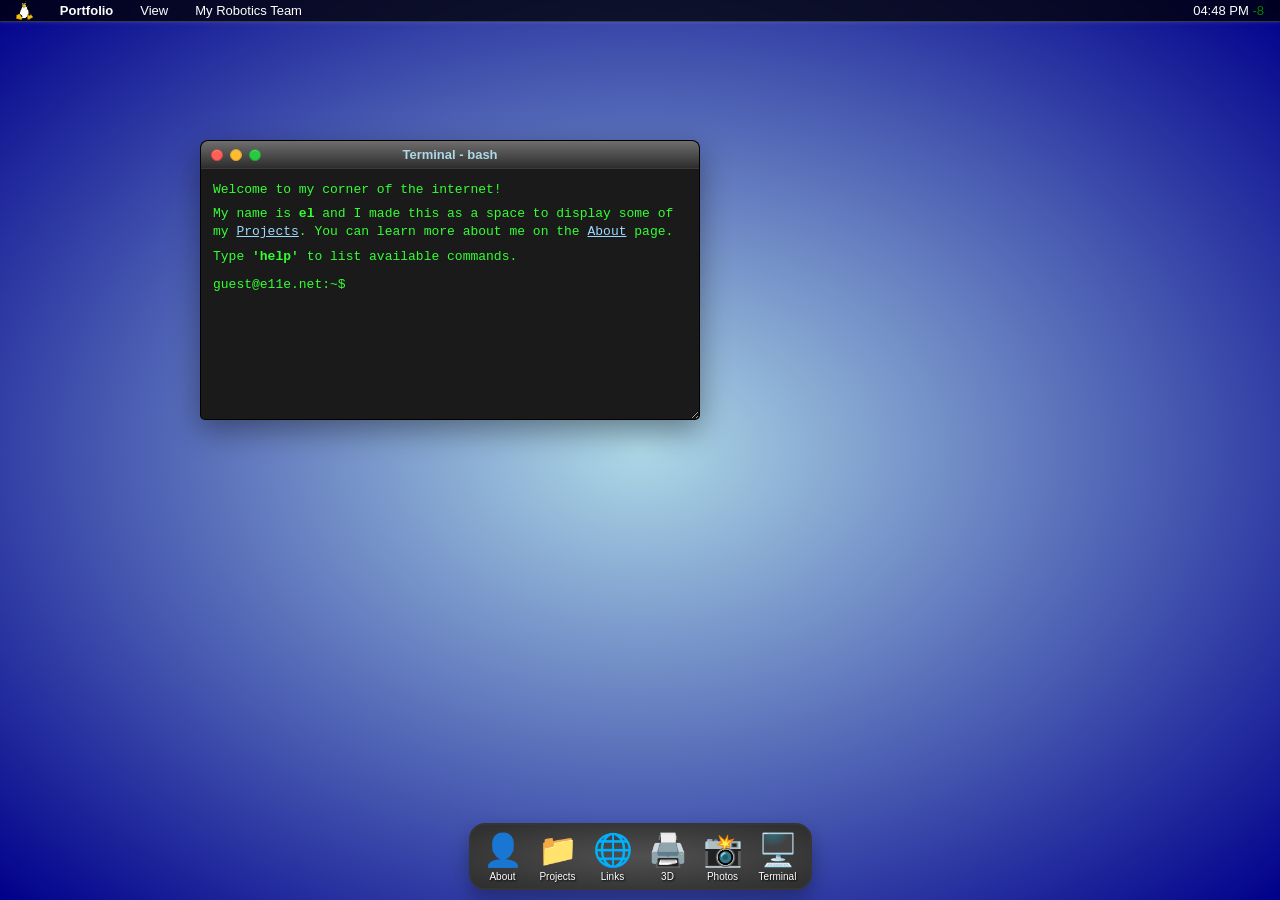
<file: index.html>
<!DOCTYPE html>
<html lang="en">
<head>
  <meta charset="UTF-8">
  <meta name="viewport" content="width=device-width, initial-scale=1.0">
  <title>e11e | website</title>
  <meta name="theme-color" content="#173b75">
  <meta name="apple-mobile-web-app-capable" content="yes">
  <meta name="apple-mobile-web-app-status-bar-style" content="black-translucent">
  <link rel="manifest" href="manifest.webmanifest">
  <link rel="apple-touch-icon" href="icons/icon-192.png">
  <link rel="stylesheet" href="style.css">
</head>
<body>

  <div id="menubar">
    <div class="menu-left">
      <div class="menu-item apple-logo" onclick="toggleMenu(event, 'apple-menu')">
        <img src="image.png" style="margin-top: 1px; height: 20px;">
        <div id="apple-menu" class="dropdown">
          <div onclick="openWindow('win-about')">About This "Mac"</div>
          <hr>
          <div>System Preferences...</div>
          <div>App Store...</div>
        </div>
      </div>
      <div class="menu-item" onclick="toggleMenu(event, 'file-menu')">
        <strong>Portfolio</strong>
        <div id="file-menu" class="dropdown">
          <div onclick="openWindow('win-about')">About Me</div>
          <div onclick="openWindow('win-projects')">Projects</div>
          <div onclick="openWindow('win-3d')">3D Printer</div>
          <div onclick="openWindow('win-gallery')">Photos</div>
          <div onclick="openWindow('win-terminal')">Terminal / Contact</div>
        </div>
      </div>
      <div class="menu-item" onclick="toggleMenu(event, 'view-menu')">
        View
        <div id="view-menu" class="dropdown">
          <div onclick="closeAll()">Close All Windows</div>
        </div>
      </div>
      <div class="menu-item" onclick="toggleMenu(event, '8248-menu')">
        My Robotics Team
        <div id="8248-menu" class="dropdown">
          <div>Links</div>
          <hr>
          <div onclick="window.open('https://chainlynx8248.com')">Team Website</div>
          <div onclick="window.open('https://www.instagram.com/chainlynxrobotics/')">Instagram</div>
          <div onclick="window.open('https://www.thebluealliance.com/team/8248')">The Blue Alliance</div>
          <hr>
          <hr>
          <div>Team Resources</div>
          <hr>
          <div onclick="window.open('https://git.emeraldcityrobotics.org/')">ECRF Git</div>
          <div onclick="window.open('https://chainlynx.slack.com/')">Slack</div>
          <div onclick="window.open('https://onshape.com/')">Onshape</div>
          <div onclick="window.open('https://www.chiefdelphi.com/')">Chief Delphi</div>
        </div>
      </div>
    </div>
    <div class="menu-item">
        <span id="user-clock"></span>
        <span style="color: green;" id="time-diff"></span>
    </div>
  </div>

  <div id="desktop"></div>

  <div id="win-about" class="window" style="top: 60px; left: 80px;">
    <div class="title-bar">
      <div class="window-controls">
        <div class="dot close" onclick="closeWindow('win-about')"></div>
        <div class="dot minimize" onclick="closeWindow('win-about')"></div>
        <div class="dot zoom"></div>
      </div>
      <div class="window-title">About Me</div>
    </div>
    <div class="window-body">
      <div class="markdown-content" data-markdown="content/about.md"></div>
    </div>
  </div>

  <div id="win-projects" class="window" style="top: 100px; left: 140px;">
    <div class="title-bar">
      <div class="window-controls">
        <div class="dot close" onclick="closeWindow('win-projects')"></div>
        <div class="dot minimize" onclick="closeWindow('win-projects')"></div>
        <div class="dot zoom"></div>
      </div>
      <div class="window-title">Projects</div>
    </div>
    <div class="window-body">
      <div class="markdown-content" data-markdown="content/projects.md"></div>
    </div>
  </div>
  <div id="win-links" class="window" style="top: 100px; left: 140px;">
    <div class="title-bar">
      <div class="window-controls">
        <div class="dot close" onclick="closeWindow('win-links')"></div>
        <div class="dot minimize" onclick="closeWindow('win-links')"></div>
        <div class="dot zoom"></div>
      </div>
      <div class="window-title">Favorite Links</div>
    </div>
    <div class="window-body">
      <div class="markdown-content" data-markdown="content/links.md"></div>
    </div>
  </div>

  <div id="win-3d" class="window" style="top: 120px; left: 170px; width: 600px; height: 450px;">
    <div class="title-bar">
      <div class="window-controls">
        <div class="dot close" onclick="closeWindow('win-3d')"></div>
        <div class="dot minimize" onclick="closeWindow('win-3d')"></div>
        <div class="dot zoom"></div>
      </div>
      <div class="window-title">3D Printer Live View</div>
    </div>
    <div class="window-body" style="padding: 0;">
      <iframe data-src="https://lhs.cx/3d" style="width: 100%; height: 100%; border: none;"></iframe>
    </div>
  </div>

  <div id="win-terminal" class="window" style="top: 140px; left: 200px; width: 500px;">
    <div class="title-bar">
      <div class="window-controls">
        <div class="dot close" onclick="closeWindow('win-terminal')"></div>
        <div class="dot minimize" onclick="closeWindow('win-terminal')"></div>
        <div class="dot zoom"></div>
      </div>
      <div class="window-title">Terminal - bash</div>
    </div>
    <div class="window-body terminal-body" onclick="document.getElementById('term-input').focus()">
      <div id="terminal-output" class="markdown-content terminal-markdown" data-markdown="content/terminal.md"></div>
      <div class="terminal-input-line">
        <span class="prompt-label" id="prompt-text">guest@e11e.net:~$</span>
        <input type="text" id="term-input" autocomplete="off" spellcheck="false" autofocus disabled />
      </div>
    </div>
  </div>

  <div id="win-gallery" class="window" style="top: 80px; left: 160px; width: 650px; height: 450px;">
    <div class="title-bar">
      <div class="window-controls">
        <div class="dot close" onclick="closeWindow('win-gallery')"></div>
        <div class="dot minimize" onclick="closeWindow('win-gallery')"></div>
        <div class="dot zoom"></div>
      </div>
      <div class="window-title">Photos</div>
    </div>
    <div class="window-body">
      <div id="gallery-folders" class="gallery-grid markdown-content" data-markdown="content/photos.md"></div>
      <div id="gallery-feed" class="gallery-feed-view" hidden>
        <div class="gallery-feed-header">
          <button class="gallery-back-btn" onclick="closeGalleryFolder()">← Back</button>
          <h3 id="gallery-folder-title">Folder Title</h3>
        </div>
        <div id="gallery-feed-content" class="gallery-feed-container">
        </div>
      </div>
    </div>
  </div>

  <div id="dock-container">
    <div id="dock">
      <div class="dock-item" onclick="openWindow('win-about')">
        <div class="dock-icon">👤</div>
        <div class="dock-label">About</div>
      </div>
      <div class="dock-item" onclick="openWindow('win-projects')">
        <div class="dock-icon">📁</div>
        <div class="dock-label">Projects</div>
      </div>
      <div class="dock-item" onclick="openWindow('win-links')">
        <div class="dock-icon">🌐</div>
        <div class="dock-label">Links</div>
      </div>
      <div class="dock-item" onclick="openWindow('win-3d')">
        <div class="dock-icon">🖨️</div>
        <div class="dock-label">3D</div>
      </div>
      <div class="dock-item" onclick="openWindow('win-gallery')">
        <div class="dock-icon">📸</div>
        <div class="dock-label">Photos</div>
      </div>
      <div class="dock-item" onclick="openWindow('win-terminal')">
        <div class="dock-icon">🖥️</div>
        <div class="dock-label">Terminal</div>
      </div>
    </div>
  </div>

  <script src="script.js"></script>
</body>
</html>
</file>
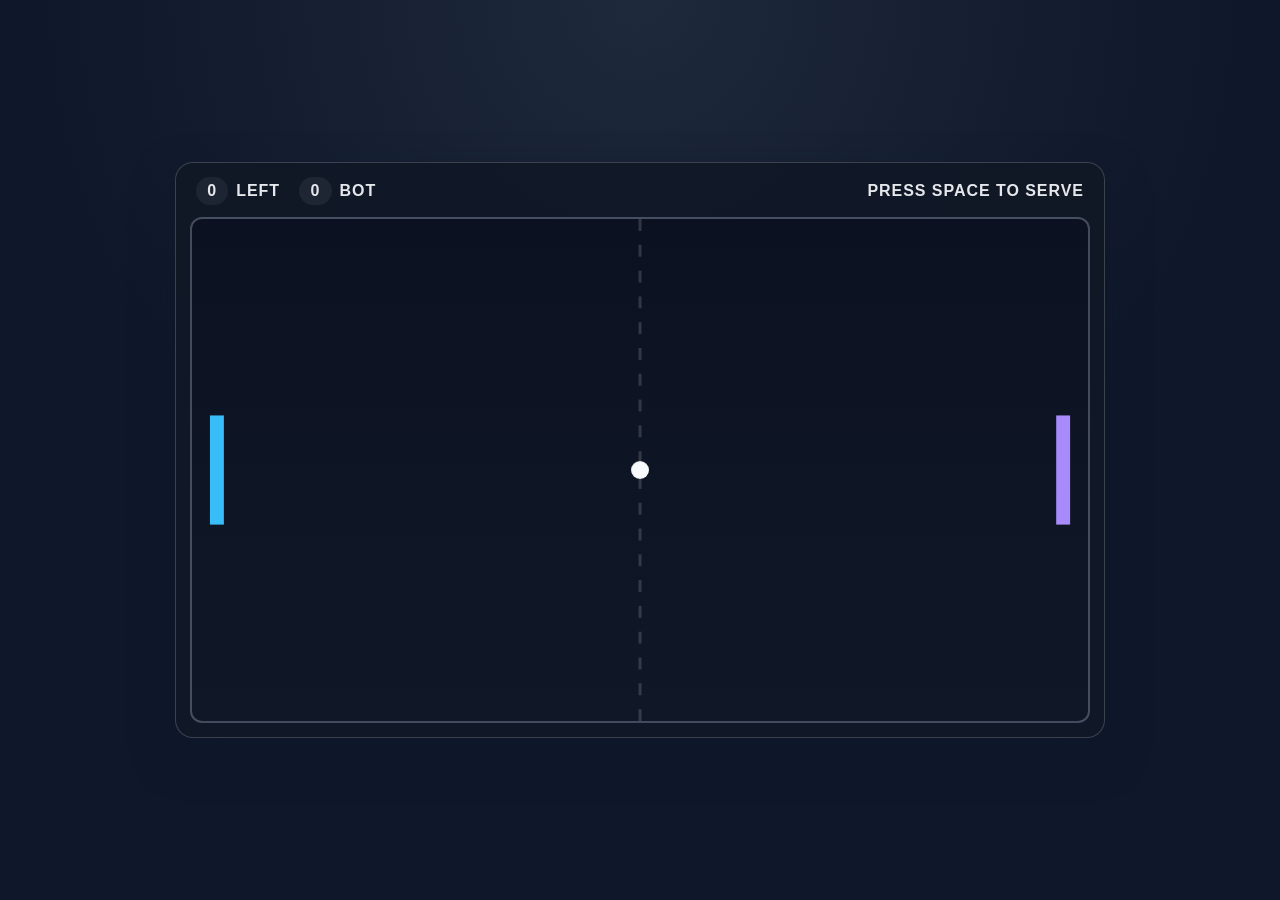
<file: pong/index.html>
<!DOCTYPE html>
<html lang="en">
  <head>
    <meta charset="UTF-8" />
    <meta name="viewport" content="width=device-width, initial-scale=1.0" />
    <title>Pong</title>
    <style>
      :root {
        --bg: #0f172a;
        --panel: #111827;
        --text: #e5e7eb;
        --accent: #38bdf8;
        --accent-2: #a78bfa;
        --line: rgba(255, 255, 255, 0.18);
      }

      * { box-sizing: border-box; }

      body {
        margin: 0;
        min-height: 100vh;
        display: grid;
        place-items: center;
        background: radial-gradient(circle at top, #1e293b 0%, var(--bg) 55%);
        color: var(--text);
        font-family: Arial, Helvetica, sans-serif;
      }

      .game-shell {
        background: rgba(17, 24, 39, 0.92);
        border: 1px solid var(--line);
        border-radius: 18px;
        box-shadow: 0 18px 40px rgba(15, 23, 42, 0.55);
        padding: 14px;
      }

      canvas {
        display: block;
        width: min(88vw, 900px);
        height: auto;
        aspect-ratio: 16 / 9;
        background: linear-gradient(180deg, #0b1120, #101827);
        border-radius: 12px;
        border: 2px solid rgba(148, 163, 184, 0.4);
      }

      .hud {
        display: flex;
        justify-content: space-between;
        align-items: center;
        gap: 1rem;
        margin-bottom: 12px;
        padding: 0 6px;
        font-size: 1rem;
        font-weight: 700;
        letter-spacing: 0.06em;
        text-transform: uppercase;
      }

      .score {
        display: flex;
        gap: 1.2rem;
      }

      .score span {
        display: inline-flex;
        align-items: center;
        gap: 0.5rem;
      }

      .pill {
        display: inline-block;
        padding: 0.3rem 0.7rem;
        border-radius: 999px;
        background: rgba(255, 255, 255, 0.06);
      }
    </style>
  </head>
  <body>
    <div class="game-shell">
      <div class="hud">
        <div class="score">
          <span><span class="pill" id="leftScore">0</span> Left</span>
          <span><span class="pill" id="rightScore">0</span> Bot</span>
        </div>
        <div id="status">Press Space to Serve</div>
      </div>
      <canvas id="gameCanvas" width="900" height="506"></canvas>
    </div>

    <script>
      const canvas = document.getElementById('gameCanvas');
      const ctx = canvas.getContext('2d');
      const leftScoreEl = document.getElementById('leftScore');
      const rightScoreEl = document.getElementById('rightScore');
      const statusEl = document.getElementById('status');

      const game = {
        width: canvas.width,
        height: canvas.height,
        running: false,
        lastTime: 0,
        paddleSpeed: 420,
        ballSpeed: 360,
        maxScore: 7,
        winner: null,
      };

      const keys = {
        w: false,
        s: false,
      };

      const leftPaddle = { x: 18, y: game.height / 2 - 55, width: 14, height: 110, color: '#38bdf8' };
      const rightPaddle = { x: game.width - 18 - 14, y: game.height / 2 - 55, width: 14, height: 110, color: '#a78bfa' };
      const ball = {
        x: game.width / 2,
        y: game.height / 2,
        radius: 9,
        vx: 0,
        vy: 0,
        color: '#f8fafc',
      };

      const state = {
        leftScore: 0,
        rightScore: 0,
      };

      function resetBall(direction = 1) {
        ball.x = game.width / 2;
        ball.y = game.height / 2;
        const angle = (Math.random() * 1.2 - 0.6); // approx -34° to +34°
        const speed = game.ballSpeed;
        ball.vx = Math.cos(angle) * speed * direction;
        ball.vy = Math.sin(angle) * speed;
      }

      function serveBall() {
        if (game.winner) return;
        resetBall(Math.random() < 0.5 ? -1 : 1);
        game.running = true;
        statusEl.textContent = 'Game On';
      }

      function resetPositions() {
        leftPaddle.y = game.height / 2 - leftPaddle.height / 2;
        rightPaddle.y = game.height / 2 - rightPaddle.height / 2;
        ball.x = game.width / 2;
        ball.y = game.height / 2;
        ball.vx = 0;
        ball.vy = 0;
      }

      function updateScores() {
        leftScoreEl.textContent = state.leftScore;
        rightScoreEl.textContent = state.rightScore;
      }

      function checkWinner() {
        if (state.leftScore >= game.maxScore || state.rightScore >= game.maxScore) {
          game.winner = state.leftScore > state.rightScore ? 'Left Player Wins!' : 'Right Player Wins!';
          statusEl.textContent = game.winner;
          game.running = false;
          return true;
        }
        return false;
      }

      function handlePaddleMovement(paddle, upKey, downKey, dt) {
        if (keys[upKey]) {
          paddle.y -= game.paddleSpeed * dt;
        }
        if (keys[downKey]) {
          paddle.y += game.paddleSpeed * dt;
        }
        paddle.y = Math.max(0, Math.min(game.height - paddle.height, paddle.y));
      }

      function updateBot(dt) {
        const targetY = rightPaddle.height / 2;
        let target = game.height / 2;

        if (ball.vx > 0) {
          const timeToPaddle = (rightPaddle.x - ball.radius - ball.x) / ball.vx;
          const projectedY = ball.y + ball.vy * Math.max(0, timeToPaddle);
          const wallSpan = game.height - ball.radius * 2;
          const reflectedY = ((projectedY - ball.radius) % (wallSpan * 2) + wallSpan * 2) % (wallSpan * 2);
          target = ball.radius + (reflectedY <= wallSpan ? reflectedY : wallSpan * 2 - reflectedY);
        }

        const difference = target - (rightPaddle.y + targetY);
        const maxMovement = game.paddleSpeed * 0.78 * dt;
        if (Math.abs(difference) > 6) {
          rightPaddle.y += Math.sign(difference) * Math.min(Math.abs(difference), maxMovement);
        }
        rightPaddle.y = Math.max(0, Math.min(game.height - rightPaddle.height, rightPaddle.y));
      }

      function updateBall(dt) {
        if (!game.running) return;

        ball.x += ball.vx * dt;
        ball.y += ball.vy * dt;

        if (ball.y - ball.radius <= 0 || ball.y + ball.radius >= game.height) {
          ball.y = Math.max(ball.radius, Math.min(game.height - ball.radius, ball.y));
          ball.vy *= -1;
        }

        const leftHit = ball.x - ball.radius <= leftPaddle.x + leftPaddle.width &&
          ball.x - ball.radius >= leftPaddle.x &&
          ball.y >= leftPaddle.y &&
          ball.y <= leftPaddle.y + leftPaddle.height;

        const rightHit = ball.x + ball.radius >= rightPaddle.x &&
          ball.x + ball.radius <= rightPaddle.x + rightPaddle.width &&
          ball.y >= rightPaddle.y &&
          ball.y <= rightPaddle.y + rightPaddle.height;

        if (leftHit && ball.vx < 0) {
          const relativeIntersect = (ball.y - (leftPaddle.y + leftPaddle.height / 2)) / (leftPaddle.height / 2);
          const bounceAngle = relativeIntersect * (Math.PI / 3);
          const speed = Math.hypot(ball.vx, ball.vy) * 1.04;
          ball.vx = Math.cos(bounceAngle) * speed;
          ball.vy = Math.sin(bounceAngle) * speed;
          ball.x = leftPaddle.x + leftPaddle.width + ball.radius;
        }

        if (rightHit && ball.vx > 0) {
          const relativeIntersect = (ball.y - (rightPaddle.y + rightPaddle.height / 2)) / (rightPaddle.height / 2);
          const bounceAngle = relativeIntersect * (Math.PI / 3);
          const speed = Math.hypot(ball.vx, ball.vy) * 1.04;
          ball.vx = -Math.cos(bounceAngle) * speed;
          ball.vy = Math.sin(bounceAngle) * speed;
          ball.x = rightPaddle.x - ball.radius;
        }

        if (ball.x < 0) {
          state.rightScore += 1;
          updateScores();
          if (!checkWinner()) {
            game.running = false;
            statusEl.textContent = 'Right Scores! Press Space';
            resetPositions();
          }
        }

        if (ball.x > game.width) {
          state.leftScore += 1;
          updateScores();
          if (!checkWinner()) {
            game.running = false;
            statusEl.textContent = 'Left Scores! Press Space';
            resetPositions();
          }
        }
      }

      function drawCenterLine() {
        ctx.strokeStyle = 'rgba(255,255,255,0.16)';
        ctx.lineWidth = 3;
        ctx.setLineDash([12, 14]);
        ctx.beginPath();
        ctx.moveTo(game.width / 2, 0);
        ctx.lineTo(game.width / 2, game.height);
        ctx.stroke();
        ctx.setLineDash([]);
      }

      function drawPaddle(paddle) {
        ctx.fillStyle = paddle.color;
        ctx.fillRect(paddle.x, paddle.y, paddle.width, paddle.height);
      }

      function drawBall() {
        ctx.beginPath();
        ctx.fillStyle = ball.color;
        ctx.arc(ball.x, ball.y, ball.radius, 0, Math.PI * 2);
        ctx.fill();
      }

      function render() {
        ctx.clearRect(0, 0, game.width, game.height);
        drawCenterLine();
        drawPaddle(leftPaddle);
        drawPaddle(rightPaddle);
        drawBall();
      }

      function gameLoop(timestamp) {
        const dt = Math.min((timestamp - game.lastTime) / 1000 || 0, 0.025);
        game.lastTime = timestamp;

        handlePaddleMovement(leftPaddle, 'w', 's', dt);
        updateBot(dt);
        updateBall(dt);
        render();
        requestAnimationFrame(gameLoop);
      }

      document.addEventListener('keydown', (event) => {
        const key = event.key;
        if (key in keys) {
          keys[key] = true;
          event.preventDefault();
        }

        if (key === ' ' || key === 'Spacebar') {
          event.preventDefault();
          if (!game.running && !game.winner) {
            serveBall();
          }
        }
      });

      document.addEventListener('keyup', (event) => {
        const key = event.key;
        if (key in keys) {
          keys[key] = false;
        }
      });

      updateScores();
      resetPositions();
      render();
      requestAnimationFrame(gameLoop);
    </script>
  </body>
</html>
</file>
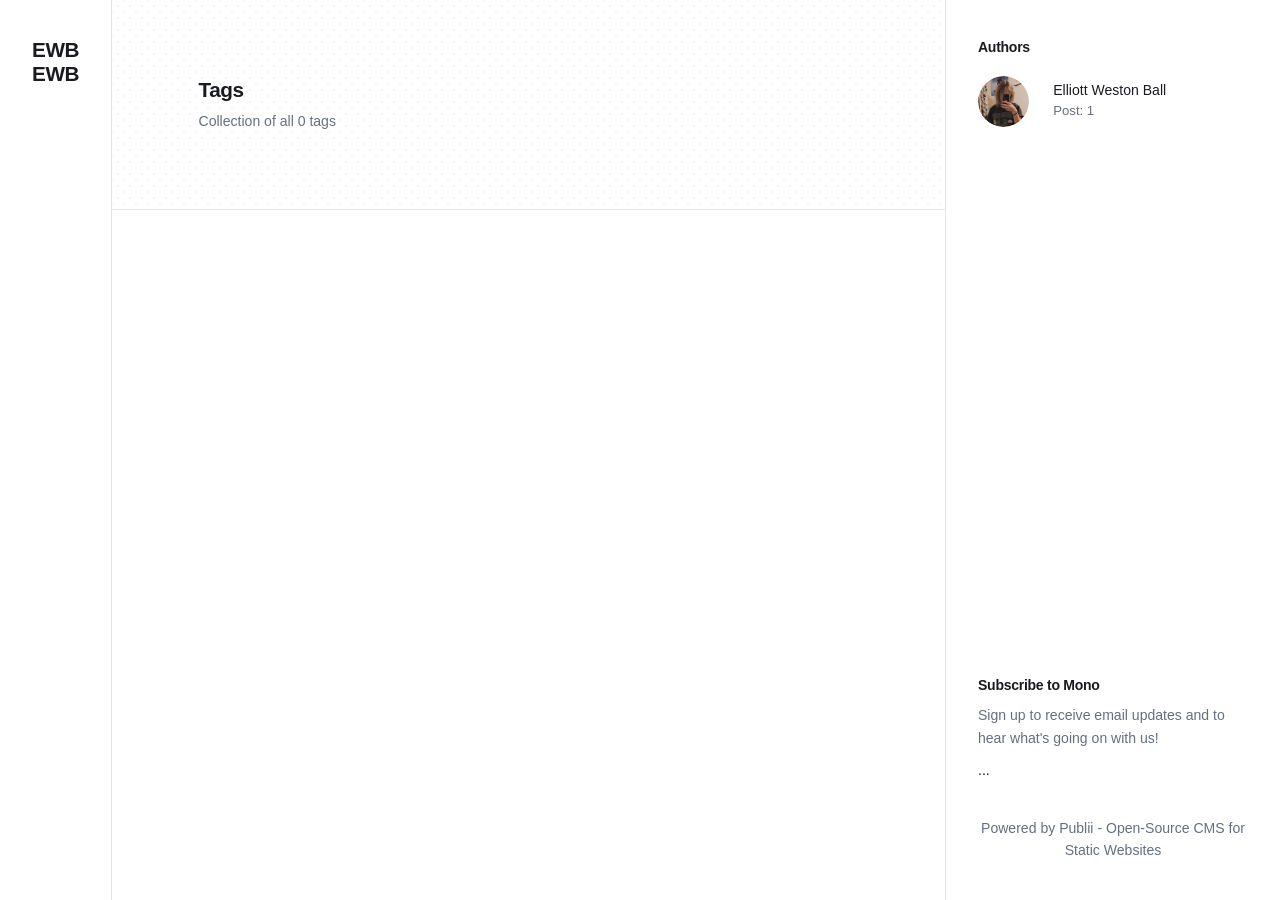
<file: tags/index.html>
<!DOCTYPE html><html lang="en-gb"><head><meta charset="utf-8"><meta http-equiv="X-UA-Compatible" content="IE=edge"><meta name="viewport" content="width=device-width,initial-scale=1"><title>All tags - EWB</title><meta name="robots" content="noindex, follow"><meta name="generator" content="Publii Open-Source CMS for Static Site"><link rel="alternate" type="application/atom+xml" href="https://el-8248.github.io/feed.xml" title="EWB - RSS"><link rel="alternate" type="application/json" href="https://el-8248.github.io/feed.json" title="EWB - JSON"><meta property="og:title" content="EWB"><meta property="og:site_name" content="EWB"><meta property="og:description" content=""><meta property="og:url" content="https://el-8248.github.io/tags/"><meta property="og:type" content="website"><link rel="stylesheet" href="https://el-8248.github.io/assets/css/style.css?v=0dbe2aa6ff68ee10c9eaf9a26e93ae05"><script type="application/ld+json">{"@context":"http://schema.org","@type":"Organization","name":"EWB","url":"https://el-8248.github.io/"}</script><noscript><style>img[loading] {
                    opacity: 1;
                }</style></noscript></head><body class="tags-template"><div class="container"><div class="left-bar"><div class="left-bar__inner"><header class="header"><a class="logo" href="https://el-8248.github.io/">EWB </a><a class="logo logo--atbottom" href="https://el-8248.github.io/">EWB</a></header></div></div><main class="main page page--tags"><div class="hero"><div class="main__inner"><h1>Tags</h1><p>Collection of all 0 tags</p></div></div><div class="main__inner"><ul class="tags-list"></ul></div></main><div class="right-bar"><div class="right-bar__inner"><div class="sidebar"><section class="box authors"><h3 class="box__title">Authors</h3><ul class="authors__cotainer"><li class="authors__item"><a href="https://el-8248.github.io/authors/elliott-weston-ball/" class="authors__image"><img src="https://el-8248.github.io/media/website/EWB.jpg" loading="lazy" alt="Elliott Weston Ball" height="600" width="600" class="authors__img"></a><div><a href="https://el-8248.github.io/authors/elliott-weston-ball/" class="authors__title">Elliott Weston Ball</a> <span class="authors__meta">Post: 1</span></div></li></ul></section><section class="box newsletter"><h3 class="box__title">Subscribe to Mono</h3><p class="newsletter__desc">Sign up to receive email updates and to hear what's going on with us!</p><form>...</form></section><div class="box copyright">Powered by Publii - Open-Source CMS for Static Websites</div></div></div></div></div><script defer="defer" src="https://el-8248.github.io/assets/js/scripts.min.js?v=b2d91bcadbf5db401b76eb5bb3092eb7"></script><script>var images = document.querySelectorAll('img[loading]');
        for (var i = 0; i < images.length; i++) {
            if (images[i].complete) {
                images[i].classList.add('is-loaded');
            } else {
                images[i].addEventListener('load', function () {
                    this.classList.add('is-loaded');
                }, false);
            }
        }</script></body></html>
</file>
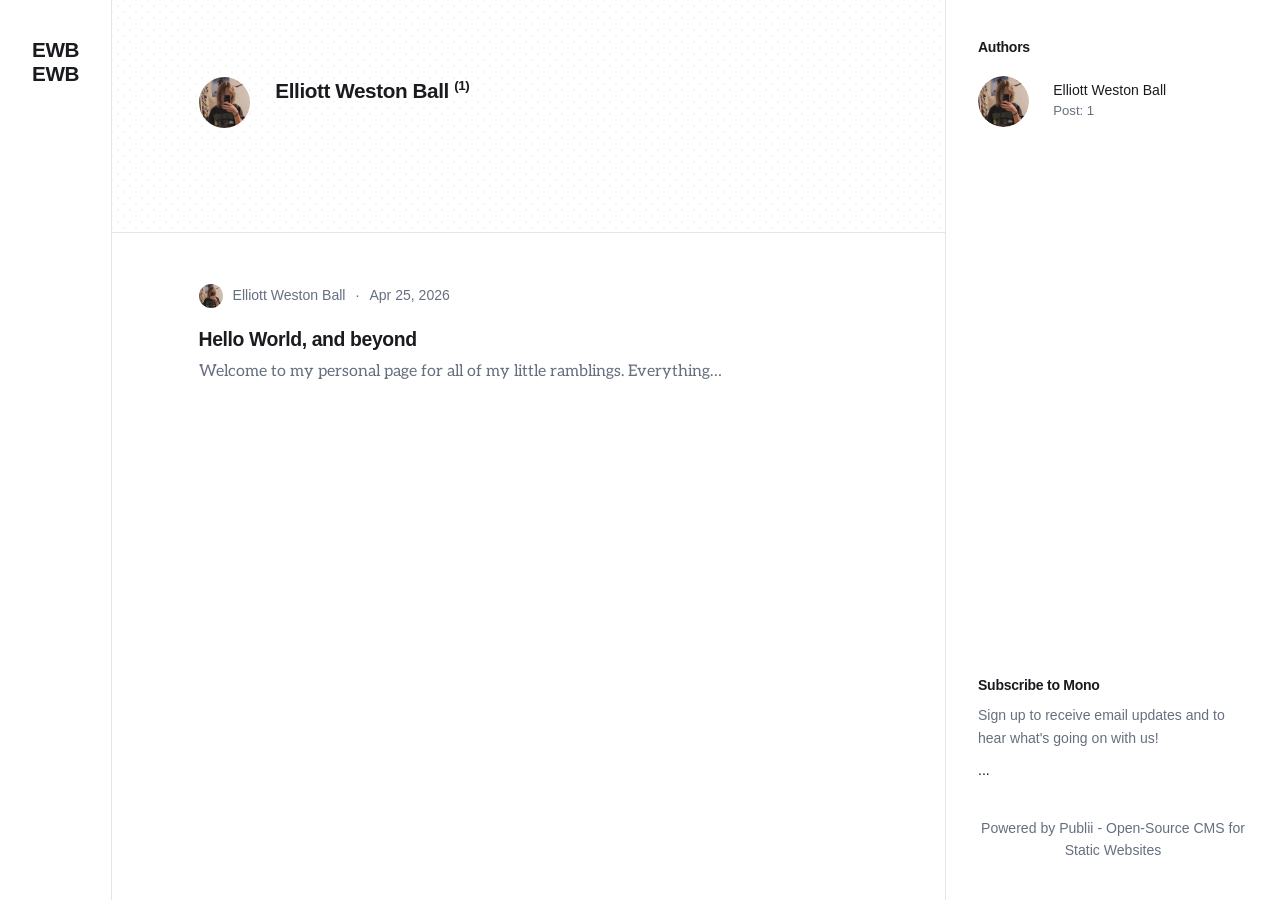
<file: authors/elliott-weston-ball/index.html>
<!DOCTYPE html><html lang="en-gb"><head><meta charset="utf-8"><meta http-equiv="X-UA-Compatible" content="IE=edge"><meta name="viewport" content="width=device-width,initial-scale=1"><title>Author: Elliott Weston Ball - EWB</title><meta name="robots" content="noindex, follow"><meta name="generator" content="Publii Open-Source CMS for Static Site"><link rel="alternate" type="application/atom+xml" href="https://el-8248.github.io/feed.xml" title="EWB - RSS"><link rel="alternate" type="application/json" href="https://el-8248.github.io/feed.json" title="EWB - JSON"><meta property="og:title" content="Elliott Weston Ball"><meta property="og:site_name" content="EWB"><meta property="og:description" content=""><meta property="og:url" content="https://el-8248.github.io/authors/elliott-weston-ball/"><meta property="og:type" content="website"><link rel="stylesheet" href="https://el-8248.github.io/assets/css/style.css?v=0dbe2aa6ff68ee10c9eaf9a26e93ae05"><script type="application/ld+json">{"@context":"http://schema.org","@type":"Organization","name":"EWB","url":"https://el-8248.github.io/"}</script><noscript><style>img[loading] {
                    opacity: 1;
                }</style></noscript></head><body class="author-template"><div class="container"><div class="left-bar"><div class="left-bar__inner"><header class="header"><a class="logo" href="https://el-8248.github.io/">EWB </a><a class="logo logo--atbottom" href="https://el-8248.github.io/">EWB</a></header></div></div><main class="main page page--author"><div class="hero"><div class="main__inner"><img src="https://el-8248.github.io/media/website/EWB.jpg" loading="eager" height="600" width="600" alt="Elliott Weston Ball" class="page--author__avatar"><div class="page--author__content"><h1>Elliott Weston Ball <sup>(1)</sup></h1><p class="page--author__website"><a href="https://el-8248.github.io" class="tltp" target="_blank" rel="nofollow noreferrer noopener"><svg height="20" width="20" aria-hidden="true" aria-hidden="true"><use xlink:href="https://el-8248.github.io/assets/svg/svg-map.svg#website"/></svg> <span>Visit my website</span></a></p></div></div></div><div class="main__inner"><article class="c-card"><div class="c-card__meta"><div class="c-card__author"><img src="https://el-8248.github.io/media/website/EWB.jpg" loading="lazy" height="600" width="600" alt="Elliott Weston Ball"> <a href="https://el-8248.github.io/authors/elliott-weston-ball/">Elliott Weston Ball</a></div><time datetime="2026-04-25T22:08">Apr 25, 2026</time></div><header class="c-card__header"><h2 class="c-card__title"><a href="https://el-8248.github.io/hello-world-and-beyond.html">Hello World, and beyond</a></h2><p>Welcome to my personal page for all of my little ramblings. Everything&hellip;</p></header></article></div></main><div class="right-bar"><div class="right-bar__inner"><div class="sidebar"><section class="box authors"><h3 class="box__title">Authors</h3><ul class="authors__cotainer"><li class="authors__item"><a href="https://el-8248.github.io/authors/elliott-weston-ball/" class="authors__image"><img src="https://el-8248.github.io/media/website/EWB.jpg" loading="lazy" alt="Elliott Weston Ball" height="600" width="600" class="authors__img"></a><div><a href="https://el-8248.github.io/authors/elliott-weston-ball/" class="authors__title">Elliott Weston Ball</a> <span class="authors__meta">Post: 1</span></div></li></ul></section><section class="box newsletter"><h3 class="box__title">Subscribe to Mono</h3><p class="newsletter__desc">Sign up to receive email updates and to hear what's going on with us!</p><form>...</form></section><div class="box copyright">Powered by Publii - Open-Source CMS for Static Websites</div></div></div></div></div><script defer="defer" src="https://el-8248.github.io/assets/js/scripts.min.js?v=b2d91bcadbf5db401b76eb5bb3092eb7"></script><script>var images = document.querySelectorAll('img[loading]');
        for (var i = 0; i < images.length; i++) {
            if (images[i].complete) {
                images[i].classList.add('is-loaded');
            } else {
                images[i].addEventListener('load', function () {
                    this.classList.add('is-loaded');
                }, false);
            }
        }</script></body></html>
</file>
<file: style.css>
/* --- RESET & BASE STYLES --- */
    * {
      box-sizing: border-box;
      margin: 0;
      padding: 0;
      user-select: none;
    }

    body {
      font-family: -apple-system, BlinkMacSystemFont, "Lucida Grande", "Segoe UI", Roboto, sans-serif;
      background: radial-gradient(lightblue,darkblue);
      height: 100vh;
      overflow: hidden;
      display: flex;
      flex-direction: column;
    }

    /* --- OS X MENU BAR --- */
    #menubar {
      height: 22px;
      background: rgba(0, 0, 0, 0.75);
      backdrop-filter: blur(10px);
      border-bottom: 1px solid rgba(255, 255, 255, 0.2);
      display: flex;
      align-items: center;
      justify-content: space-between;
      padding: 0 10px;
      font-size: 13px;
      color: #fff;
      z-index: 1000;
      box-shadow: 0 1px 3px rgba(255,255,255,0.1);
    }

    .menu-left, .menu-right {
      display: flex;
      align-items: center;
      gap: 15px;
    }

    .menu-item {
      position: relative;
      cursor: pointer;
      padding: 2px 6px;
      border-radius: 3px;
    }

    .menu-item:hover {
      background: #2b73e3;
      color: white;
    }

    .apple-logo {
      font-weight: bold;
      font-size: 15px;
    }

    /* Dropdown Menu Styles */
    .dropdown {
      display: none;
      position: absolute;
      top: 20px;
      left: 0;
      background: rgba(0, 0, 0, 0.95);
      border: 1px solid rgba(255, 255, 255, 0.2);
      border-radius: 0 0 5px 5px;
      box-shadow: 0 5px 15px rgba(255,255,255,0.25);
      min-width: 140px;
      padding: 4px 0;
      z-index: 1001;
      color: #fff;
    }

    .dropdown div {
      padding: 4px 15px;
      font-size: 12px;
    }

    .dropdown div:hover {
      background: #2b73e3;
      color: #fff;
    }

    .dropdown hr {
      border: 0;
      border-top: 1px solid #ddd;
      margin: 4px 0;
    }

    .menu-item.active .dropdown {
      display: block;
    }

    /* --- DESKTOP AREA --- */
    #desktop {
      flex: 1;
      position: relative;
      padding: 20px;
    }

    /* --- OS X WINDOWS --- */
    .window {
      position: absolute;
      width: 450px;
      min-width: 280px;
      min-height: 180px;
      max-width: calc(100vw - 20px);
      max-height: calc(100vh - 42px);
      resize: both;
      background: black;
      border-radius: 8px 8px 5px 5px;
      box-shadow: 0 10px 30px rgba(0, 0, 0, 0.4);
      display: flex;
      flex-direction: column;
      visibility: hidden;
      overflow: hidden;
      border: 1px solid rgba(0, 0, 0, 0.3);
      z-index: 1;
    }

    .window.active {
      visibility: visible;
      z-index: 10;
    }

    .title-bar {
      height: 28px;
      background: linear-gradient(to bottom, #6e6e6e, #2d2d2d);
      border-bottom: 1px solid #3b3b3b;
      display: flex;
      align-items: center;
      padding: 0 10px;
      position: relative;
      cursor: move;
    }

    /* Aqua Traffic Lights */
    .window-controls {
      display: flex;
      gap: 7px;
      z-index: 2;
    }

    .dot {
      width: 12px;
      height: 12px;
      border-radius: 50%;
      cursor: pointer;
      box-shadow: inset 0 1px 0 rgba(200,200,200,0.5);
    }

    .close { background: #ff5f56; border: 1px solid #e0443e; }
    .minimize { background: #ffbd2e; border: 1px solid #dea123; }
    .zoom { background: #27c93f; border: 1px solid #1aab29; }

    .close:hover { background: #505050; border: 3px solid #e0443e; }
    .minimize:hover { background: #505050; border: 3px solid #dea123; }
    .zoom:hover { background: #505050; border: 3px solid #1aab29; }

    .window-title {
      position: absolute;
      width: 100%;
      text-align: center;
      font-size: 13px;
      font-weight: bold;
      color: lightblue;
      left: 0;
      pointer-events: none;
    }

    .window-body {
      padding: 18px;
      background: darkslategray;
      flex: 1;
      min-height: 0;
      min-width: 0;
      overflow-y: auto;
      font-size: 14px;
      color: white;
      user-select: text;
    }

    /* --- TERMINAL SPECIFIC STYLES --- */
    .terminal-body {
      background-color: #1a1a1a !important;
      color: #33ff33 !important;
      font-family: "Courier New", Courier, monospace;
      font-size: 13px;
      min-height: 250px;
      padding: 12px;
      display: flex;
      flex-direction: column;
    }

    #terminal-output p {
      margin-bottom: 6px;
      line-height: 1.4;
      white-space: pre-wrap;
    }

    .terminal-input-line {
      display: flex;
      align-items: center;
      margin-top: 5px;
    }

    .prompt-label {
      color: #33ff33;
      margin-right: 8px;
    }

    #term-input {
      background: transparent;
      border: none;
      outline: none;
      color: #33ff33;
      font-family: inherit;
      font-size: inherit;
      flex: 1;
    }

    /* --- BOTTOM OS X DOCK --- */
    #dock-container {
      position: absolute;
      bottom: 10px;
      width: 100%;
      display: flex;
      justify-content: center;
      pointer-events: none;
    }

    #dock {
      background: radial-gradient( #505050,#2d2d2d);
      backdrop-filter: blur(15px);
      border: 2px solid rgba(55, 55, 55, 0.75);
      border-radius: 16px;
      padding: 6px 12px;
      display: flex;
      gap: 15px;
      pointer-events: auto;
      box-shadow: 0 10px 20px rgba(0,0,0,0.3);
    }

    .dock-item {
      display: flex;
      flex-direction: column;
      align-items: center;
      cursor: pointer;
      transition: transform 0.15s ease;
    }

    .dock-item:hover {
      transform: scale(1.2) translateY(-8px);
    }

    .dock-icon {
      font-size: 32px;
    }

    .dock-label {
      font-size: 10px;
      color: white;
      text-shadow: 1px 1px 2px black;
      margin-top: 2px;
    }

    /* --- GALLERY APP --- */
    .gallery-grid {
      display: grid;
      grid-template-columns: repeat(auto-fit, minmax(100px, 120px));
      gap: 20px;
      padding: 10px;
      justify-content: center;
    }
    .folder-item {
      display: flex;
      flex-direction: column;
      align-items: center;
      cursor: pointer;
      transition: transform 0.15s ease;
    }
    .folder-item:hover {
      transform: scale(1.1);
    }
    .folder-icon {
      font-size: 60px;
      text-shadow: 2px 2px 5px rgba(0,0,0,0.5);
    }
    .folder-label {
      font-size: 12px;
      color: white;
      text-align: center;
      margin-top: 5px;
      background: rgba(0,0,0,0.5);
      padding: 2px 5px;
      border-radius: 4px;
    }
    
    .gallery-back-btn {
      background: linear-gradient(#f9f9f9, #e3e3e3);
      border: 1px solid #999;
      border-radius: 4px;
      padding: 4px 10px;
      cursor: pointer;
      font-size: 12px;
      box-shadow: 0 1px 2px rgba(0,0,0,0.1);
      color: #333;
    }
    .gallery-back-btn:active {
      background: #ddd;
    }

    .gallery-feed-container {
      display: flex;
      flex-direction: column;
      gap: 20px;
      padding-bottom: 20px;
    }
    .feed-item {
      background: #2a2a2a;
      border: 1px solid #444;
      border-radius: 8px;
      overflow: hidden;
      box-shadow: 0 4px 10px rgba(0,0,0,0.3);
    }
    .feed-item img {
      width: 100%;
      display: block;
    }
    .feed-details {
      padding: 15px;
    }
    .feed-title {
      font-size: 16px;
      font-weight: bold;
      margin-bottom: 5px;
      color: #fff;
    }
    .feed-desc {
      font-size: 13px;
      color: #ccc;
      line-height: 1.4;
    }

    [hidden] {
      display: none !important;
    }

    .markdown-content {
      line-height: 1.5;
      user-select: text;
    }

    .markdown-content > :first-child {
      margin-top: 0;
    }

    .markdown-content h1,
    .markdown-content h2,
    .markdown-content h3,
    .markdown-content h4 {
      color: lightblue;
      margin: 0 0 10px;
    }

    .markdown-content h2,
    .markdown-content h3,
    .markdown-content h4 {
      margin-top: 16px;
    }

    .markdown-content p,
    .markdown-content ul,
    .markdown-content ol,
    .markdown-content blockquote {
      margin-bottom: 12px;
    }

    .markdown-content ul,
    .markdown-content ol {
      padding-left: 24px;
    }

    .markdown-content a {
      color: #9bd9ff;
    }

    .markdown-content hr {
      border: 0;
      border-top: 1px solid rgba(255, 255, 255, 0.35);
      margin: 15px 0;
    }

    .markdown-content code {
      font-family: "Courier New", Courier, monospace;
    }

    .markdown-load-error {
      color: #ff9b9b;
    }

    .gallery-feed-view {
      display: block;
    }

    .gallery-feed-header {
      display: flex;
      align-items: center;
      margin-bottom: 15px;
    }

    .gallery-feed-header h3 {
      margin: 0 0 0 15px;
      color: lightblue;
    }

    .feed-item .feed-image {
      margin: 0;
    }

    .feed-item .feed-desc {
      padding: 0 15px 15px;
    }

    .feed-item .feed-image img {
      width: 100%;
      display: block;
    }

    .terminal-markdown {
      display: contents;
    }

    #term-input:disabled {
      opacity: 0.65;
    }
</file>
